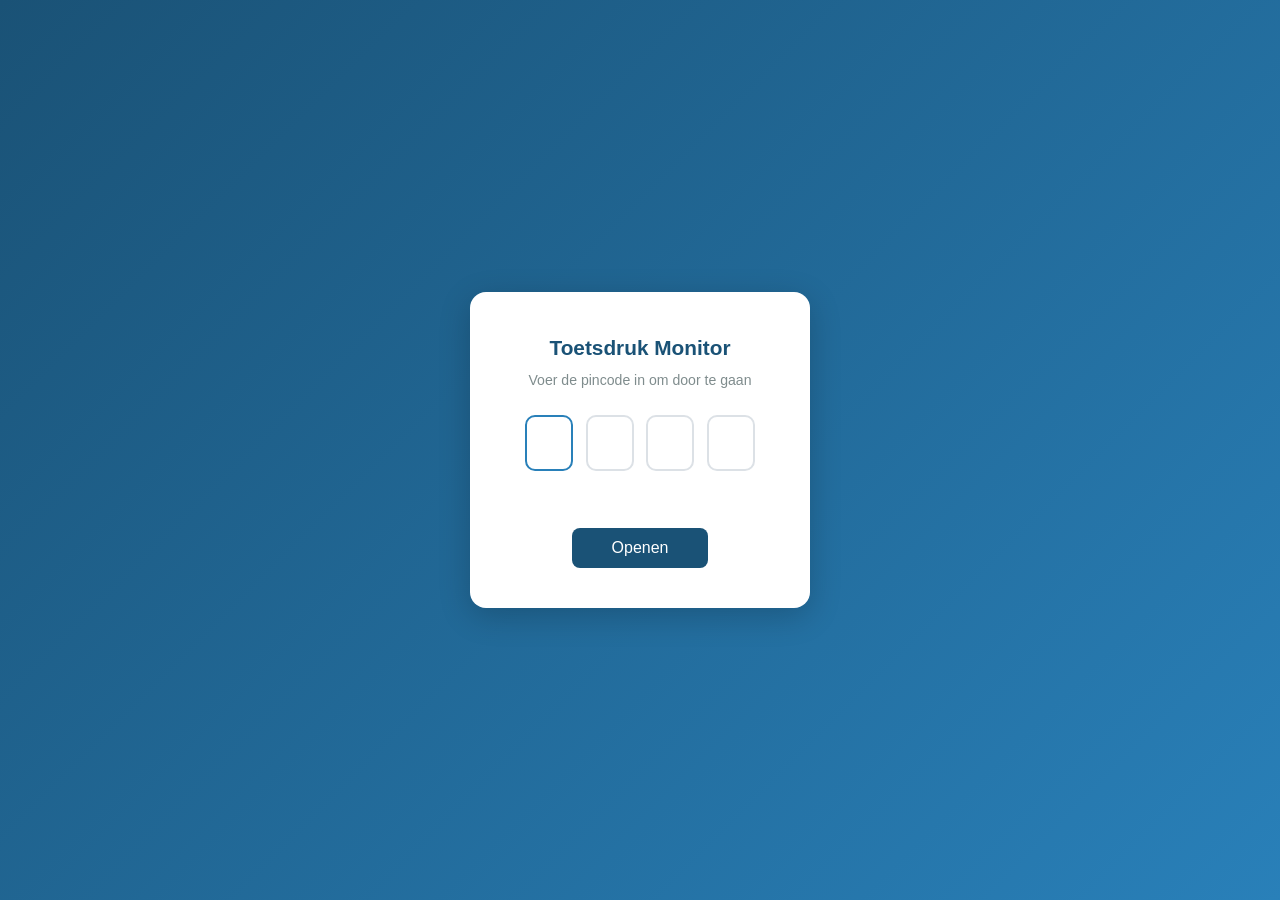
<file: dashboard/index.html>
<!DOCTYPE html>
<html lang="nl">
<head>
    <meta charset="UTF-8">
    <meta name="viewport" content="width=device-width, initial-scale=1.0">
    <title>Toetsdruk Monitor — Stedelijk Gymnasium Leiden</title>
    <link rel="stylesheet" href="style.css">
    <script src="auth.js"></script>
</head>
<body>
    <header>
        <h1>Toetsdruk Monitor</h1>
        <p>Stedelijk Gymnasium Leiden — Overzicht toetsen buiten proefwerkweken</p>
    </header>

    <div class="controls">
        <div class="control-group">
            <label>Jaarlaag</label>
            <div class="btn-group" id="jaarlaag-btns">
                <button data-value="1" class="active">Klas 1</button>
                <button data-value="2">Klas 2</button>
                <button data-value="3">Klas 3</button>
            </div>
        </div>
        <div class="control-group">
            <label>Module</label>
            <div class="btn-group" id="module-btns">
                <button data-value="1">1</button>
                <button data-value="2" class="active">2</button>
                <button data-value="3">3</button>
            </div>
        </div>
        <div class="control-group">
            <label>Locatie</label>
            <div class="btn-group" id="locatie-btns">
                <button data-value="Alle" class="active">Alle</button>
                <button data-value="Athena">Athena</button>
                <button data-value="Socrates">Socrates</button>
            </div>
        </div>
    </div>

    <main>
        <div class="info-bar" id="info-bar"></div>
        <div class="table-wrapper">
            <table class="heatmap" id="heatmap">
                <thead id="heatmap-head"></thead>
                <tbody id="heatmap-body"></tbody>
            </table>
        </div>
    </main>

    <div class="tooltip" id="tooltip"></div>

    <script src="app.js"></script>
</body>
</html>
</file>
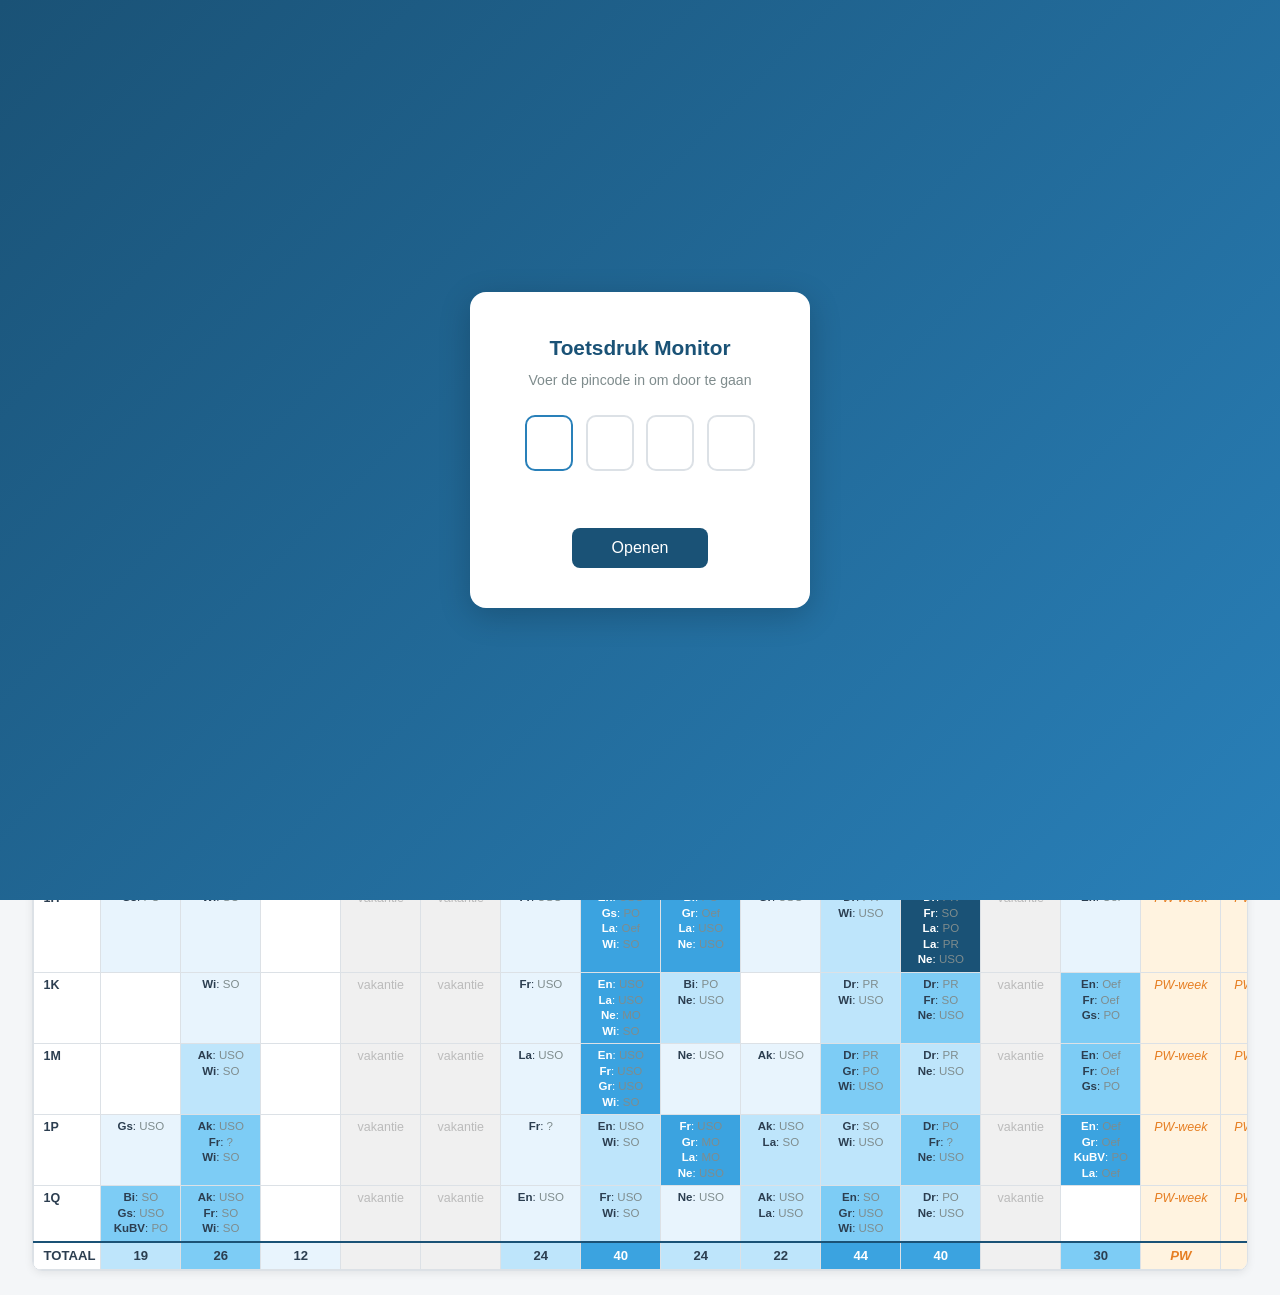
<file: docs/index.html>
<!DOCTYPE html>
<html lang="nl">
<head>
    <meta charset="UTF-8">
    <meta name="viewport" content="width=device-width, initial-scale=1.0">
    <title>Toetsdruk Monitor — Stedelijk Gymnasium Leiden</title>
    <link rel="stylesheet" href="style.css">
    <script src="auth.js"></script>
</head>
<body>
    <header>
        <h1>Toetsdruk Monitor</h1>
        <p>Stedelijk Gymnasium Leiden — Overzicht toetsen buiten proefwerkweken</p>
    </header>

    <div class="controls">
        <div class="control-group">
            <label>Jaarlaag</label>
            <div class="btn-group" id="jaarlaag-btns">
                <button data-value="1" class="active">Klas 1</button>
                <button data-value="2">Klas 2</button>
                <button data-value="3">Klas 3</button>
                <button data-value="4">Klas 4</button>
                <button data-value="5">Klas 5</button>
                <button data-value="6">Klas 6</button>
            </div>
        </div>
        <div class="control-group">
            <label>Module</label>
            <div class="btn-group" id="module-btns">
                <button data-value="1">1</button>
                <button data-value="2" class="active">2</button>
                <button data-value="3">3</button>
            </div>
        </div>
        <div class="control-group">
            <label>Locatie</label>
            <div class="btn-group" id="locatie-btns">
                <button data-value="Alle" class="active">Alle</button>
                <button data-value="Athena">Athena</button>
                <button data-value="Socrates">Socrates</button>
            </div>
        </div>
    </div>

    <main>
        <div class="info-bar" id="info-bar"></div>
        <div class="table-wrapper">
            <table class="heatmap" id="heatmap">
                <thead id="heatmap-head"></thead>
                <tbody id="heatmap-body"></tbody>
            </table>
        </div>
    </main>

    <div class="tooltip" id="tooltip"></div>

    <script src="app.js"></script>
</body>
</html>
</file>
<file: dashboard/style.css>
/* ───── Toetsdruk Monitor — Stylesheet ───── */
:root {
    --primary: #1a5276;
    --primary-light: #2980b9;
    --accent: #e67e22;
    --bg: #f4f6f8;
    --card-bg: #ffffff;
    --text: #2c3e50;
    --text-light: #7f8c8d;
    --border: #dce1e6;
    --radius: 10px;
    --shadow: 0 2px 8px rgba(0,0,0,0.08);
}

* { box-sizing: border-box; margin: 0; padding: 0; }

body {
    font-family: -apple-system, BlinkMacSystemFont, 'Segoe UI', Roboto, sans-serif;
    background: var(--bg);
    color: var(--text);
    line-height: 1.5;
}

/* ── Header ── */
header {
    background: linear-gradient(135deg, var(--primary) 0%, var(--primary-light) 100%);
    color: white;
    padding: 1.2rem 2rem;
    text-align: center;
}
header h1 { font-size: 1.4rem; font-weight: 700; }
header p { font-size: 0.85rem; opacity: 0.85; margin-top: 0.2rem; }

/* ── Controls ── */
.controls {
    position: sticky;
    top: 0;
    z-index: 100;
    background: var(--card-bg);
    border-bottom: 1px solid var(--border);
    padding: 0.8rem 2rem;
    display: flex;
    flex-wrap: wrap;
    gap: 1rem;
    align-items: center;
    box-shadow: var(--shadow);
}

.control-group {
    display: flex;
    align-items: center;
    gap: 0.4rem;
}
.control-group label {
    font-size: 0.8rem;
    font-weight: 600;
    color: var(--text-light);
    text-transform: uppercase;
    letter-spacing: 0.03em;
}

.btn-group {
    display: inline-flex;
    border-radius: 6px;
    overflow: hidden;
    border: 1px solid var(--border);
}
.btn-group button {
    padding: 0.4rem 0.9rem;
    border: none;
    background: var(--card-bg);
    color: var(--text);
    font-size: 0.85rem;
    cursor: pointer;
    transition: background 0.15s, color 0.15s;
    border-right: 1px solid var(--border);
}
.btn-group button:last-child { border-right: none; }
.btn-group button.active {
    background: var(--primary);
    color: white;
}
.btn-group button:hover:not(.active) {
    background: #eaf2f8;
}

/* ── Main content ── */
main {
    padding: 1.5rem 2rem;
    max-width: 1400px;
    margin: 0 auto;
}

.info-bar {
    display: flex;
    gap: 1.5rem;
    margin-bottom: 1rem;
    flex-wrap: wrap;
}
.info-item {
    font-size: 0.82rem;
    color: var(--text-light);
}
.info-item strong {
    color: var(--text);
}

/* ── Heatmap table ── */
.table-wrapper {
    overflow-x: auto;
    background: var(--card-bg);
    border-radius: var(--radius);
    box-shadow: var(--shadow);
    border: 1px solid var(--border);
}

.heatmap {
    border-collapse: collapse;
    width: 100%;
    min-width: 800px;
    font-size: 0.78rem;
}

.heatmap th, .heatmap td {
    border: 1px solid var(--border);
    text-align: center;
    vertical-align: top;
}

/* Sticky first column */
.heatmap th:first-child,
.heatmap td:first-child {
    position: sticky;
    left: 0;
    z-index: 2;
    background: var(--card-bg);
    font-weight: 600;
    min-width: 52px;
    text-align: left;
    padding-left: 0.6rem;
}

/* Header row */
.heatmap thead th {
    position: sticky;
    top: 0;
    z-index: 3;
    background: var(--primary);
    color: white;
    padding: 0.5rem 0.3rem;
    font-weight: 600;
    font-size: 0.72rem;
    white-space: nowrap;
}
.heatmap thead th:first-child {
    z-index: 4;
    background: var(--primary);
    color: white;
}

/* Week number sub-row */
.heatmap .week-nr {
    font-size: 0.68rem;
    opacity: 0.8;
    display: block;
}

/* Data cells */
.heatmap td {
    padding: 0.25rem 0.3rem;
    min-width: 80px;
    max-width: 120px;
    line-height: 1.35;
    transition: background 0.15s;
    cursor: default;
}

/* Cell content: each test on its own line */
.heatmap .toets-entry {
    white-space: nowrap;
    overflow: hidden;
    text-overflow: ellipsis;
    font-size: 0.72rem;
}
.heatmap .toets-entry .vak { font-weight: 600; }
.heatmap .toets-entry .type { color: var(--text-light); }

/* Heat colors: intensity levels 0-5+ */
.heat-0 { background: #ffffff; }
.heat-1 { background: #e8f4fd; }
.heat-2 { background: #bee5fb; }
.heat-3 { background: #7dccf5; }
.heat-4 { background: #3ba3e0; color: white; }
.heat-5 { background: #1a5276; color: white; }

.heat-4 .type, .heat-5 .type { color: rgba(255,255,255,0.7); }

/* Special week types */
.week-toetsweek {
    background: #fff3e0 !important;
    color: var(--accent) !important;
    font-style: italic;
}
.week-vakantie {
    background: #f0f0f0 !important;
    color: #bbb !important;
}

/* TOTAAL row */
.heatmap .totaal-row td {
    font-weight: 700;
    border-top: 2px solid var(--primary);
    font-size: 0.82rem;
}
.heatmap .totaal-row td:first-child {
    font-weight: 800;
}

/* ── Tooltip ── */
.tooltip {
    display: none;
    position: fixed;
    z-index: 1000;
    background: var(--card-bg);
    border: 1px solid var(--border);
    border-radius: 8px;
    box-shadow: 0 4px 16px rgba(0,0,0,0.15);
    padding: 0.8rem 1rem;
    max-width: 320px;
    font-size: 0.8rem;
    pointer-events: none;
}
.tooltip.visible { display: block; }
.tooltip h4 {
    font-size: 0.82rem;
    color: var(--primary);
    margin-bottom: 0.4rem;
    border-bottom: 1px solid var(--border);
    padding-bottom: 0.3rem;
}
.tooltip .tt-entry {
    padding: 0.2rem 0;
    border-bottom: 1px solid #f0f0f0;
}
.tooltip .tt-entry:last-child { border-bottom: none; }
.tooltip .tt-vak { font-weight: 600; }
.tooltip .tt-type {
    display: inline-block;
    background: #eaf2f8;
    color: var(--primary);
    padding: 0.1rem 0.4rem;
    border-radius: 3px;
    font-size: 0.7rem;
    font-weight: 600;
    margin-left: 0.3rem;
}
.tooltip .tt-desc {
    color: var(--text-light);
    font-size: 0.72rem;
    margin-top: 0.15rem;
}

/* ── PIN overlay ── */
#pin-overlay {
    position: fixed;
    inset: 0;
    z-index: 10000;
    background: linear-gradient(135deg, var(--primary) 0%, var(--primary-light) 100%);
    display: flex;
    align-items: center;
    justify-content: center;
}
.pin-box {
    background: white;
    border-radius: 16px;
    padding: 2.5rem 2rem;
    text-align: center;
    box-shadow: 0 8px 32px rgba(0,0,0,0.2);
    width: 340px;
}
.pin-box h2 {
    color: var(--primary);
    margin-bottom: 0.4rem;
    font-size: 1.3rem;
}
.pin-box > p {
    color: var(--text-light);
    font-size: 0.88rem;
    margin-bottom: 1.5rem;
}
.pin-input-row {
    display: flex;
    gap: 0.8rem;
    justify-content: center;
    margin-bottom: 1rem;
}
.pin-input-row input {
    width: 48px;
    height: 56px;
    text-align: center;
    font-size: 1.5rem;
    border: 2px solid var(--border);
    border-radius: 10px;
    outline: none;
    transition: border-color 0.15s;
}
.pin-input-row input:focus {
    border-color: var(--primary-light);
}
.pin-error {
    color: #e74c3c;
    font-size: 0.82rem;
    min-height: 1.2em;
    margin-bottom: 0.8rem;
}
#pin-submit {
    background: var(--primary);
    color: white;
    border: none;
    padding: 0.7rem 2.5rem;
    border-radius: 8px;
    font-size: 1rem;
    cursor: pointer;
    transition: background 0.15s;
}
#pin-submit:hover { background: var(--primary-light); }

/* ── Responsive ── */
@media (max-width: 768px) {
    header { padding: 1rem; }
    header h1 { font-size: 1.1rem; }
    .controls { padding: 0.6rem 1rem; }
    main { padding: 1rem; }
    .heatmap td { min-width: 65px; font-size: 0.7rem; }
}
</file>
<file: docs/style.css>
/* ───── Toetsdruk Monitor — Stylesheet ───── */
:root {
    --primary: #1a5276;
    --primary-light: #2980b9;
    --accent: #e67e22;
    --bg: #f4f6f8;
    --card-bg: #ffffff;
    --text: #2c3e50;
    --text-light: #7f8c8d;
    --border: #dce1e6;
    --radius: 10px;
    --shadow: 0 2px 8px rgba(0,0,0,0.08);
}

* { box-sizing: border-box; margin: 0; padding: 0; }

body {
    font-family: -apple-system, BlinkMacSystemFont, 'Segoe UI', Roboto, sans-serif;
    background: var(--bg);
    color: var(--text);
    line-height: 1.5;
}

/* ── Header ── */
header {
    background: linear-gradient(135deg, var(--primary) 0%, var(--primary-light) 100%);
    color: white;
    padding: 1.2rem 2rem;
    text-align: center;
}
header h1 { font-size: 1.4rem; font-weight: 700; }
header p { font-size: 0.85rem; opacity: 0.85; margin-top: 0.2rem; }

/* ── Controls ── */
.controls {
    position: sticky;
    top: 0;
    z-index: 100;
    background: var(--card-bg);
    border-bottom: 1px solid var(--border);
    padding: 0.8rem 2rem;
    display: flex;
    flex-wrap: wrap;
    gap: 1rem;
    align-items: center;
    box-shadow: var(--shadow);
}

.control-group {
    display: flex;
    align-items: center;
    gap: 0.4rem;
}
.control-group label {
    font-size: 0.8rem;
    font-weight: 600;
    color: var(--text-light);
    text-transform: uppercase;
    letter-spacing: 0.03em;
}

.btn-group {
    display: inline-flex;
    border-radius: 6px;
    overflow: hidden;
    border: 1px solid var(--border);
}
.btn-group button {
    padding: 0.4rem 0.9rem;
    border: none;
    background: var(--card-bg);
    color: var(--text);
    font-size: 0.85rem;
    cursor: pointer;
    transition: background 0.15s, color 0.15s;
    border-right: 1px solid var(--border);
}
.btn-group button:last-child { border-right: none; }
.btn-group button.active {
    background: var(--primary);
    color: white;
}
.btn-group button:hover:not(.active) {
    background: #eaf2f8;
}

/* ── Main content ── */
main {
    padding: 1.5rem 2rem;
    max-width: 1400px;
    margin: 0 auto;
}

.info-bar {
    display: flex;
    gap: 1.5rem;
    margin-bottom: 1rem;
    flex-wrap: wrap;
}
.info-item {
    font-size: 0.82rem;
    color: var(--text-light);
}
.info-item strong {
    color: var(--text);
}

/* ── Heatmap table ── */
.table-wrapper {
    overflow-x: auto;
    background: var(--card-bg);
    border-radius: var(--radius);
    box-shadow: var(--shadow);
    border: 1px solid var(--border);
}

.heatmap {
    border-collapse: collapse;
    width: 100%;
    min-width: 800px;
    font-size: 0.78rem;
}

.heatmap th, .heatmap td {
    border: 1px solid var(--border);
    text-align: center;
    vertical-align: top;
}

/* Sticky first column */
.heatmap th:first-child,
.heatmap td:first-child {
    position: sticky;
    left: 0;
    z-index: 2;
    background: var(--card-bg);
    font-weight: 600;
    min-width: 52px;
    text-align: left;
    padding-left: 0.6rem;
}

/* Header row */
.heatmap thead th {
    position: sticky;
    top: 0;
    z-index: 3;
    background: var(--primary);
    color: white;
    padding: 0.5rem 0.3rem;
    font-weight: 600;
    font-size: 0.72rem;
    white-space: nowrap;
}
.heatmap thead th:first-child {
    z-index: 4;
    background: var(--primary);
    color: white;
}

/* Week number sub-row */
.heatmap .week-nr {
    font-size: 0.68rem;
    opacity: 0.8;
    display: block;
}

/* Data cells */
.heatmap td {
    padding: 0.25rem 0.3rem;
    min-width: 80px;
    max-width: 120px;
    line-height: 1.35;
    transition: background 0.15s;
    cursor: default;
}

/* Cell content: each test on its own line */
.heatmap .toets-entry {
    white-space: nowrap;
    overflow: hidden;
    text-overflow: ellipsis;
    font-size: 0.72rem;
}
.heatmap .toets-entry .vak { font-weight: 600; }
.heatmap .toets-entry .type { color: var(--text-light); }

/* Heat colors: intensity levels 0-5+ */
.heat-0 { background: #ffffff; }
.heat-1 { background: #e8f4fd; }
.heat-2 { background: #bee5fb; }
.heat-3 { background: #7dccf5; }
.heat-4 { background: #3ba3e0; color: white; }
.heat-5 { background: #1a5276; color: white; }

.heat-4 .type, .heat-5 .type { color: rgba(255,255,255,0.7); }

/* Special week types */
.week-toetsweek {
    background: #fff3e0 !important;
    color: var(--accent) !important;
    font-style: italic;
}
.week-vakantie {
    background: #f0f0f0 !important;
    color: #bbb !important;
}

/* TOTAAL row */
.heatmap .totaal-row td {
    font-weight: 700;
    border-top: 2px solid var(--primary);
    font-size: 0.82rem;
}
.heatmap .totaal-row td:first-child {
    font-weight: 800;
}

/* ── Tooltip ── */
.tooltip {
    display: none;
    position: fixed;
    z-index: 1000;
    background: var(--card-bg);
    border: 1px solid var(--border);
    border-radius: 8px;
    box-shadow: 0 4px 16px rgba(0,0,0,0.15);
    padding: 0.8rem 1rem;
    max-width: 320px;
    font-size: 0.8rem;
    pointer-events: none;
}
.tooltip.visible { display: block; }
.tooltip h4 {
    font-size: 0.82rem;
    color: var(--primary);
    margin-bottom: 0.4rem;
    border-bottom: 1px solid var(--border);
    padding-bottom: 0.3rem;
}
.tooltip .tt-entry {
    padding: 0.2rem 0;
    border-bottom: 1px solid #f0f0f0;
}
.tooltip .tt-entry:last-child { border-bottom: none; }
.tooltip .tt-vak { font-weight: 600; }
.tooltip .tt-type {
    display: inline-block;
    background: #eaf2f8;
    color: var(--primary);
    padding: 0.1rem 0.4rem;
    border-radius: 3px;
    font-size: 0.7rem;
    font-weight: 600;
    margin-left: 0.3rem;
}
.tooltip .tt-desc {
    color: var(--text-light);
    font-size: 0.72rem;
    margin-top: 0.15rem;
}
.tooltip .tt-stof {
    color: var(--text-light);
    font-size: 0.68rem;
    font-style: italic;
    margin-top: 0.1rem;
}

/* ── PIN overlay ── */
#pin-overlay {
    position: fixed;
    inset: 0;
    z-index: 10000;
    background: linear-gradient(135deg, var(--primary) 0%, var(--primary-light) 100%);
    display: flex;
    align-items: center;
    justify-content: center;
}
.pin-box {
    background: white;
    border-radius: 16px;
    padding: 2.5rem 2rem;
    text-align: center;
    box-shadow: 0 8px 32px rgba(0,0,0,0.2);
    width: 340px;
}
.pin-box h2 {
    color: var(--primary);
    margin-bottom: 0.4rem;
    font-size: 1.3rem;
}
.pin-box > p {
    color: var(--text-light);
    font-size: 0.88rem;
    margin-bottom: 1.5rem;
}
.pin-input-row {
    display: flex;
    gap: 0.8rem;
    justify-content: center;
    margin-bottom: 1rem;
}
.pin-input-row input {
    width: 48px;
    height: 56px;
    text-align: center;
    font-size: 1.5rem;
    border: 2px solid var(--border);
    border-radius: 10px;
    outline: none;
    transition: border-color 0.15s;
}
.pin-input-row input:focus {
    border-color: var(--primary-light);
}
.pin-error {
    color: #e74c3c;
    font-size: 0.82rem;
    min-height: 1.2em;
    margin-bottom: 0.8rem;
}
#pin-submit {
    background: var(--primary);
    color: white;
    border: none;
    padding: 0.7rem 2.5rem;
    border-radius: 8px;
    font-size: 1rem;
    cursor: pointer;
    transition: background 0.15s;
}
#pin-submit:hover { background: var(--primary-light); }

/* ── Responsive ── */
@media (max-width: 768px) {
    header { padding: 1rem; }
    header h1 { font-size: 1.1rem; }
    .controls { padding: 0.6rem 1rem; }
    main { padding: 1rem; }
    .heatmap td { min-width: 65px; font-size: 0.7rem; }
}
</file>
